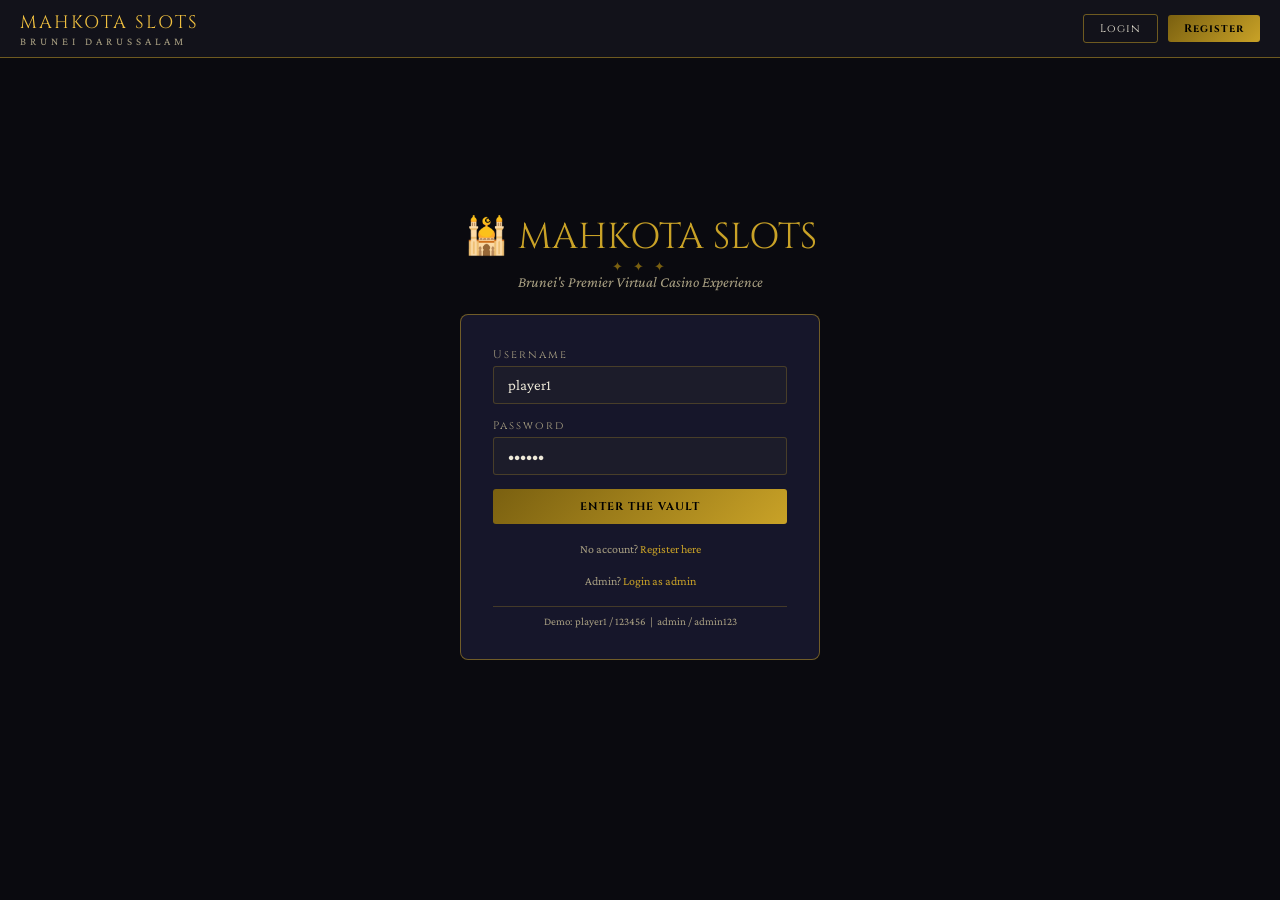
<file: index.html>
<!DOCTYPE html>
<html lang="en">
<head>
<meta charset="UTF-8">
<meta name="viewport" content="width=device-width, initial-scale=1.0">
<title>Mahkota Slots — Brunei Darussalam</title>
<link rel="preconnect" href="https://fonts.googleapis.com">
<link href="https://fonts.googleapis.com/css2?family=Cinzel:wght@400;700;900&family=Crimson+Pro:ital,wght@0,300;0,400;0,600;1,300&display=swap" rel="stylesheet">
<style>
  *{box-sizing:border-box;margin:0;padding:0}
  :root{
    --gold:#C9A227;--gold2:#F0C040;--gold3:#7A6010;
    --dark:#0A0A0F;--dark2:#12121A;--dark3:#1C1C2A;
    --panel:#16162A;--panel2:#1E1E30;
    --text:#EDE8D8;--text2:#A89F82;
    --red:#C0392B;--green:#1E8449;--blue:#1A5276;
    --teal:#0E6655;
    --border:rgba(201,162,39,0.25);
    --border2:rgba(201,162,39,0.5);
  }
  body{background:var(--dark);color:var(--text);font-family:'Crimson Pro',serif;font-size:16px;min-height:100vh;overflow-x:hidden}

  .nav{display:flex;align-items:center;justify-content:space-between;padding:10px 20px;background:var(--dark2);border-bottom:1px solid var(--border2);position:sticky;top:0;z-index:100}
  .nav-logo{font-family:'Cinzel',serif;font-size:18px;color:var(--gold2);letter-spacing:2px}
  .nav-logo span{color:var(--text2);font-size:11px;display:block;letter-spacing:4px;font-family:'Crimson Pro',serif}
  .nav-right{display:flex;align-items:center;gap:10px}
  .nav-balance{background:var(--dark3);border:1px solid var(--border2);padding:5px 14px;border-radius:4px;font-family:'Cinzel',serif;color:var(--gold);font-size:13px}
  .btn{cursor:pointer;border:1px solid var(--border2);background:transparent;color:var(--text);padding:6px 16px;border-radius:3px;font-family:'Cinzel',serif;font-size:11px;letter-spacing:1px;transition:all 0.2s}
  .btn:hover{background:var(--border);color:var(--gold2)}
  .btn-gold{background:linear-gradient(135deg,var(--gold3),var(--gold));color:#000;border:none;font-weight:700}
  .btn-gold:hover{background:linear-gradient(135deg,var(--gold),var(--gold2));color:#000}
  .btn-red{background:var(--red);border-color:var(--red);color:#fff}
  .btn-red:hover{background:#a93226}
  .tab-btn{border:none;background:transparent;color:var(--text2);padding:8px 16px;cursor:pointer;font-family:'Cinzel',serif;font-size:11px;letter-spacing:1px;border-bottom:2px solid transparent;transition:all 0.2s}
  .tab-btn.active{color:var(--gold);border-bottom-color:var(--gold)}

  .screen{display:none;padding:20px;max-width:900px;margin:0 auto}
  .screen.active{display:block}

  .login-wrap{min-height:80vh;display:flex;flex-direction:column;align-items:center;justify-content:center;gap:24px}
  .login-title{font-family:'Cinzel',serif;font-size:36px;color:var(--gold);text-align:center;line-height:1.2}
  .login-subtitle{color:var(--text2);font-style:italic;font-size:15px;text-align:center}
  .login-card{background:var(--panel);border:1px solid var(--border2);border-radius:8px;padding:32px;width:100%;max-width:360px;display:flex;flex-direction:column;gap:14px}
  .form-label{font-size:11px;letter-spacing:2px;color:var(--text2);margin-bottom:4px;display:block;font-family:'Cinzel',serif}
  .form-input{width:100%;background:var(--dark3);border:1px solid var(--border);color:var(--text);padding:10px 14px;border-radius:3px;font-family:'Crimson Pro',serif;font-size:15px;outline:none}
  .form-input:focus{border-color:var(--gold);box-shadow:0 0 0 2px rgba(201,162,39,0.15)}
  .login-hint{font-size:12px;color:var(--text2);text-align:center;margin-top:4px}
  .login-hint span{color:var(--gold);cursor:pointer}

  .slot-wrap{display:flex;flex-direction:column;align-items:center;gap:16px}
  .slot-machine{background:var(--panel);border:2px solid var(--border2);border-radius:12px;padding:24px 28px;width:100%;max-width:600px;position:relative}
  .machine-title{font-family:'Cinzel',serif;text-align:center;color:var(--gold);font-size:22px;letter-spacing:3px;margin-bottom:4px}
  .machine-sub{text-align:center;color:var(--text2);font-size:11px;letter-spacing:3px;margin-bottom:16px;font-family:'Cinzel',serif}
  .reels-container{display:flex;gap:6px;justify-content:center;margin:16px 0;flex-wrap:nowrap}
  .reel{width:80px;height:80px;background:var(--dark2);border:2px solid var(--border);border-radius:8px;display:flex;align-items:center;justify-content:center;font-size:36px;position:relative;overflow:hidden;transition:all 0.1s}
  .reel.spinning{animation:spin-flash 0.12s ease infinite alternate}
  @keyframes spin-flash{from{transform:scaleY(0.95);opacity:0.7}to{transform:scaleY(1.05);opacity:1}}
  .reel.win{border-color:var(--gold2);box-shadow:0 0 12px rgba(201,162,39,0.4)}
  .payline{height:3px;background:rgba(201,162,39,0.3);margin:8px 0;border-radius:2px}
  .payline.active{background:var(--gold);box-shadow:0 0 6px var(--gold)}
  .bet-row{display:flex;align-items:center;gap:10px;justify-content:center;margin:10px 0}
  .bet-display{background:var(--dark3);border:1px solid var(--border);padding:6px 20px;border-radius:3px;font-family:'Cinzel',serif;color:var(--gold);min-width:90px;text-align:center;font-size:14px}
  .spin-btn{font-size:13px;padding:12px 36px;font-weight:700;letter-spacing:2px;border-radius:4px}
  .spin-btn:disabled{opacity:0.5;cursor:not-allowed}
  .result-display{height:44px;display:flex;align-items:center;justify-content:center;font-family:'Cinzel',serif;font-size:15px;letter-spacing:1px;transition:all 0.3s}
  .result-win{color:var(--gold2)}
  .result-loss{color:var(--text2)}
  .result-jackpot{color:var(--gold);font-size:20px;animation:jackpot-pulse 0.5s ease infinite alternate}
  @keyframes jackpot-pulse{from{transform:scale(0.95)}to{transform:scale(1.05)}}

  .paytable{background:var(--panel2);border:1px solid var(--border);border-radius:8px;padding:16px;width:100%;max-width:600px}
  .paytable-title{font-family:'Cinzel',serif;font-size:11px;letter-spacing:3px;color:var(--text2);margin-bottom:10px}
  .pt-row{display:flex;justify-content:space-between;align-items:center;padding:4px 0;border-bottom:1px solid rgba(255,255,255,0.04);font-size:13px}
  .pt-row:last-child{border-bottom:none}
  .pt-symbols{font-size:18px;letter-spacing:2px}
  .pt-mult{color:var(--gold);font-family:'Cinzel',serif;font-size:12px}

  .slot-layout{display:flex;gap:16px;justify-content:center;flex-wrap:wrap}
  .side-panel{background:var(--panel);border:1px solid var(--border);border-radius:8px;padding:16px;width:200px;min-width:160px}
  .side-title{font-family:'Cinzel',serif;font-size:10px;letter-spacing:3px;color:var(--text2);margin-bottom:12px}
  .stat-row{display:flex;justify-content:space-between;padding:4px 0;font-size:13px;border-bottom:1px solid rgba(255,255,255,0.04)}
  .stat-val{color:var(--gold);font-family:'Cinzel',serif;font-size:12px}
  .stat-val.red{color:#e74c3c}
  .stat-val.green{color:#2ecc71}
  .history-list{display:flex;flex-direction:column;gap:3px;max-height:220px;overflow-y:auto}
  .hist-item{font-size:11px;padding:2px 4px;border-radius:2px;font-family:'Crimson Pro',serif;display:flex;justify-content:space-between}
  .hist-item.win{color:#2ecc71}
  .hist-item.loss{color:var(--text2)}
  .hist-item.jackpot{color:var(--gold);font-weight:600}
  .hist-item.partial{color:#5dade2}

  .mode-banner{padding:6px 14px;border-radius:3px;font-family:'Cinzel',serif;font-size:10px;letter-spacing:2px;text-align:center;margin-bottom:8px}
  .mode-normal{background:rgba(30,132,73,0.2);border:1px solid var(--teal);color:#2ecc71}
  .mode-small-wins{background:rgba(26,82,118,0.3);border:1px solid var(--blue);color:#5dade2}
  .mode-ups-downs{background:rgba(120,40,31,0.3);border:1px solid var(--red);color:#e74c3c}
  .mode-jackpot{background:rgba(113,125,16,0.3);border:1px solid var(--gold3);color:var(--gold2)}

  .admin-grid{display:grid;grid-template-columns:repeat(auto-fit,minmax(260px,1fr));gap:16px;margin-bottom:20px}
  .admin-card{background:var(--panel);border:1px solid var(--border);border-radius:8px;padding:20px}
  .admin-card-title{font-family:'Cinzel',serif;font-size:11px;letter-spacing:3px;color:var(--gold2);margin-bottom:14px;padding-bottom:8px;border-bottom:1px solid var(--border)}
  .kpi-grid{display:grid;grid-template-columns:1fr 1fr;gap:10px}
  .kpi{background:var(--dark3);border-radius:6px;padding:10px 12px}
  .kpi-label{font-size:10px;letter-spacing:2px;color:var(--text2);margin-bottom:4px;font-family:'Cinzel',serif}
  .kpi-value{font-family:'Cinzel',serif;font-size:18px;color:var(--gold)}
  .kpi-value.pos{color:#2ecc71}
  .kpi-value.neg{color:#e74c3c}
  .prob-row{display:flex;align-items:center;gap:8px;margin-bottom:8px}
  .prob-slider{flex:1;accent-color:var(--gold)}
  .prob-val{font-family:'Cinzel',serif;font-size:11px;color:var(--gold);min-width:36px;text-align:right}
  .template-grid{display:grid;grid-template-columns:1fr 1fr;gap:8px}
  .tpl-btn{background:var(--dark3);border:1px solid var(--border);border-radius:4px;padding:10px;cursor:pointer;transition:all 0.2s;text-align:left;color:var(--text)}
  .tpl-btn:hover{border-color:var(--gold);background:rgba(201,162,39,0.08)}
  .tpl-btn.active{border-color:var(--gold2);background:rgba(201,162,39,0.15)}
  .tpl-btn-name{font-family:'Cinzel',serif;font-size:10px;letter-spacing:1px;color:var(--gold);margin-bottom:3px}
  .tpl-btn-desc{font-size:11px;color:var(--text2);line-height:1.3}
  .leaderboard-table{width:100%;border-collapse:collapse;font-size:13px}
  .leaderboard-table th{font-family:'Cinzel',serif;font-size:10px;letter-spacing:2px;color:var(--text2);padding:6px 8px;border-bottom:1px solid var(--border);text-align:left;font-weight:400}
  .leaderboard-table td{padding:7px 8px;border-bottom:1px solid rgba(255,255,255,0.04)}
  .rank-1{color:var(--gold2)}
  .rank-2{color:#BDC3C7}
  .rank-3{color:#CD7F32}
  .activity-list{display:flex;flex-direction:column;gap:4px;max-height:220px;overflow-y:auto}
  .act-item{display:flex;justify-content:space-between;align-items:center;padding:5px 8px;border-radius:3px;background:var(--dark3);font-size:12px}
  .act-user{color:var(--text2)}
  .act-result.win{color:#2ecc71}
  .act-result.loss{color:#e74c3c}
  .act-result.jackpot{color:var(--gold2)}
  .act-result.partial{color:#5dade2}
  .house-edge-bar{height:8px;background:var(--dark3);border-radius:4px;overflow:hidden;margin-top:6px}
  .house-edge-fill{height:100%;background:linear-gradient(90deg,var(--gold3),var(--gold2));border-radius:4px;transition:width 0.5s}
  .rtp-note{font-size:11px;color:var(--text2);margin-top:4px;font-style:italic}
  .section-tabs{display:flex;gap:0;border-bottom:1px solid var(--border);margin-bottom:16px}
  .admin-header{display:flex;justify-content:space-between;align-items:center;margin-bottom:16px;flex-wrap:wrap;gap:10px}
  .admin-title{font-family:'Cinzel',serif;font-size:20px;color:var(--gold)}
  .admin-sub{font-size:12px;color:var(--text2);font-style:italic;margin-top:2px}
  .ornament{color:var(--gold3);font-size:13px;letter-spacing:4px;text-align:center}
  .jackpot-remaining{font-size:11px;color:var(--gold2);font-style:italic;margin-top:2px;text-align:center}

  @media(max-width:600px){
    .reel{width:44px;height:44px;font-size:22px}
    .slot-layout{flex-direction:column;align-items:center}
    .side-panel{width:100%;max-width:600px}
    .login-title{font-size:26px}
    .admin-grid{grid-template-columns:1fr}
    .kpi-grid{grid-template-columns:1fr 1fr}
    .section-tabs{overflow-x:auto}
  }
</style>
</head>
<body>

<div class="nav" id="nav">
  <div class="nav-logo">MAHKOTA SLOTS<span>BRUNEI DARUSSALAM</span></div>
  <div class="nav-right" id="nav-right">
    <button class="btn" onclick="showLogin()">Login</button>
    <button class="btn btn-gold" onclick="showRegister()">Register</button>
  </div>
</div>

<!-- LOGIN SCREEN -->
<div class="screen active" id="screen-login">
  <div class="login-wrap">
    <div style="text-align:center">
      <div class="login-title">🕌 MAHKOTA SLOTS</div>
      <div class="ornament">✦ ✦ ✦</div>
      <div class="login-subtitle">Brunei's Premier Virtual Casino Experience</div>
    </div>
    <div class="login-card" id="login-form">
      <div>
        <label class="form-label">Username</label>
        <input class="form-input" id="login-user" placeholder="Enter username" value="player1">
      </div>
      <div>
        <label class="form-label">Password</label>
        <input class="form-input" type="password" id="login-pass" placeholder="Enter password" value="123456">
      </div>
      <button class="btn btn-gold" style="width:100%;padding:10px" onclick="doLogin()">ENTER THE VAULT</button>
      <div class="login-hint">No account? <span onclick="showRegister()">Register here</span></div>
      <div class="login-hint">Admin? <span onclick="doAdminLogin()">Login as admin</span></div>
      <div class="login-hint" style="font-size:11px;border-top:1px solid var(--border);padding-top:8px">
        Demo: player1 / 123456 &nbsp;|&nbsp; admin / admin123
      </div>
    </div>
    <div class="login-card" id="register-form" style="display:none">
      <div>
        <label class="form-label">Choose Username</label>
        <input class="form-input" id="reg-user" placeholder="e.g. SultanLucky88">
      </div>
      <div>
        <label class="form-label">Password</label>
        <input class="form-input" type="password" id="reg-pass" placeholder="Min 6 characters">
      </div>
      <div style="font-size:12px;color:var(--text2);padding:6px;background:var(--dark3);border-radius:3px;font-style:italic">
        New account starts with <span style="color:var(--gold)">BND 1,000.00</span> virtual balance
      </div>
      <button class="btn btn-gold" style="width:100%;padding:10px" onclick="doRegister()">CREATE ACCOUNT</button>
      <div class="login-hint"><span onclick="showLogin()">← Back to login</span></div>
    </div>
  </div>
</div>

<!-- SLOT SCREEN -->
<div class="screen" id="screen-slot">
  <div id="mode-banner-slot" class="mode-banner mode-normal" style="max-width:600px;margin:0 auto 12px">NORMAL MODE</div>
  <div class="slot-layout">
    <div style="display:flex;flex-direction:column;align-items:center;gap:12px">
      <div class="slot-machine">
        <div class="machine-title">⚜ MAHKOTA SLOTS ⚜</div>
        <div class="machine-sub">BRUNEI DARUSSALAM</div>
        <div class="payline"></div>
        <div class="reels-container" id="reels-container">
          <div class="reel" id="reel-0">🕌</div>
          <div class="reel" id="reel-1">🦅</div>
          <div class="reel" id="reel-2">🌺</div>
          <div class="reel" id="reel-3">👑</div>
          <div class="reel" id="reel-4">🛢️</div>
          <div class="reel" id="reel-5">🎋</div>
        </div>
        <div class="payline active"></div>
        <div class="payline"></div>
        <div class="result-display result-loss" id="result-display">— Place your bet and spin —</div>
        <div class="bet-row">
          <button class="btn" onclick="adjustBet(-5)">−</button>
          <span class="bet-display" id="bet-display">BND 10</span>
          <button class="btn" onclick="adjustBet(5)">+</button>
          <button class="btn" onclick="adjustBet(-999)">MIN</button>
          <button class="btn" onclick="adjustBet(999)">MAX</button>
        </div>
        <div style="display:flex;justify-content:center;gap:10px;margin-top:6px">
          <button class="btn btn-gold spin-btn" id="spin-btn" onclick="doSpin()">🎰 SPIN</button>
          <button class="btn spin-btn" id="auto-btn" onclick="doAutoSpin()">AUTO</button>
        </div>
        <div id="jackpot-remaining" class="jackpot-remaining" style="display:none"></div>
      </div>

      <div class="paytable">
        <div class="paytable-title">⚜ PAYTABLE — 3 OR MORE MATCHING REELS PAY</div>
        <div class="pt-row"><span class="pt-symbols" style="font-size:14px">🕌×6</span><span style="color:var(--text2);font-size:11px">Mosque ×6</span><span class="pt-mult">×200 MEGA</span></div>
        <div class="pt-row"><span class="pt-symbols" style="font-size:14px">🕌×5</span><span style="color:var(--text2);font-size:11px">Mosque ×5</span><span class="pt-mult">×50 JACKPOT</span></div>
        <div class="pt-row"><span class="pt-symbols" style="font-size:14px">🦅×6</span><span style="color:var(--text2);font-size:11px">Eagle ×6</span><span class="pt-mult">×80</span></div>
        <div class="pt-row"><span class="pt-symbols" style="font-size:14px">🦅×5</span><span style="color:var(--text2);font-size:11px">Eagle ×5</span><span class="pt-mult">×20</span></div>
        <div class="pt-row"><span class="pt-symbols" style="font-size:14px">Any ×6</span><span style="color:var(--text2);font-size:11px">Other sym ×6</span><span class="pt-mult">×30</span></div>
        <div class="pt-row"><span class="pt-symbols" style="font-size:14px">Any ×5</span><span style="color:var(--text2);font-size:11px">Other sym ×5</span><span class="pt-mult">×10</span></div>
        <div class="pt-row"><span class="pt-symbols" style="font-size:14px">Any ×4</span><span style="color:var(--text2);font-size:11px">Any sym ×4</span><span class="pt-mult">×4</span></div>
        <div class="pt-row"><span class="pt-symbols" style="font-size:14px">Any ×3</span><span style="color:var(--text2);font-size:11px">Any sym ×3</span><span class="pt-mult">×1.5</span></div>
      </div>
    </div>

    <div style="display:flex;flex-direction:column;gap:12px">
      <div class="side-panel">
        <div class="side-title">SESSION STATS</div>
        <div class="stat-row"><span>Spins</span><span class="stat-val" id="st-spins">0</span></div>
        <div class="stat-row"><span>Total Bet</span><span class="stat-val" id="st-bet">BND 0</span></div>
        <div class="stat-row"><span>Total Won</span><span class="stat-val green" id="st-won">BND 0</span></div>
        <div class="stat-row"><span>Net P&L</span><span class="stat-val" id="st-pnl">BND 0</span></div>
        <div class="stat-row"><span>Win Rate</span><span class="stat-val" id="st-rate">—</span></div>
        <div class="stat-row"><span>RTP</span><span class="stat-val" id="st-rtp">—</span></div>
      </div>
      <div class="side-panel">
        <div class="side-title">LAST 20 SPINS</div>
        <div class="history-list" id="history-list"></div>
      </div>
    </div>
  </div>
</div>

<!-- ADMIN SCREEN -->
<div class="screen" id="screen-admin">
  <div class="admin-header">
    <div>
      <div class="admin-title">⚙ Admin Dashboard</div>
      <div class="admin-sub">Mahkota Slots — House Control Panel</div>
    </div>
    <div style="display:flex;gap:8px">
      <button class="btn" onclick="resetAllStats()">Reset Stats</button>
      <button class="btn btn-red" onclick="logout()">Logout</button>
    </div>
  </div>

  <div class="section-tabs">
    <button class="tab-btn active" onclick="adminTab('overview')" id="tab-overview">Overview</button>
    <button class="tab-btn" onclick="adminTab('probability')" id="tab-probability">Probability</button>
    <button class="tab-btn" onclick="adminTab('players')" id="tab-players">Players</button>
    <button class="tab-btn" onclick="adminTab('theory')" id="tab-theory">Math Theory</button>
  </div>

  <div id="admin-overview">
    <div class="kpi-grid" style="margin-bottom:16px">
      <div class="kpi"><div class="kpi-label">TOTAL SPINS</div><div class="kpi-value" id="k-spins">0</div></div>
      <div class="kpi"><div class="kpi-label">HOUSE PROFIT</div><div class="kpi-value pos" id="k-profit">BND 0</div></div>
      <div class="kpi"><div class="kpi-label">TOTAL BETS</div><div class="kpi-value" id="k-bets">BND 0</div></div>
      <div class="kpi"><div class="kpi-label">ACTUAL RTP</div><div class="kpi-value" id="k-rtp">—</div></div>
    </div>
    <div class="admin-grid">
      <div class="admin-card">
        <div class="admin-card-title">HOUSE EDGE VISUALIZER</div>
        <div style="font-size:13px;color:var(--text2);margin-bottom:8px">Expected RTP vs Actual RTP</div>
        <div style="display:flex;justify-content:space-between;font-size:12px;margin-bottom:4px">
          <span>Expected RTP</span><span style="color:var(--gold);font-family:'Cinzel',serif" id="expected-rtp-disp">94%</span>
        </div>
        <div class="house-edge-bar"><div class="house-edge-fill" id="exp-rtp-bar" style="width:94%"></div></div>
        <div style="display:flex;justify-content:space-between;font-size:12px;margin-bottom:4px;margin-top:10px">
          <span>Actual RTP</span><span style="color:#2ecc71;font-family:'Cinzel',serif" id="actual-rtp-disp">—</span>
        </div>
        <div class="house-edge-bar"><div class="house-edge-fill" id="act-rtp-bar" style="width:0%;background:linear-gradient(90deg,#1a5276,#2980b9)"></div></div>
        <div class="rtp-note">House edge = 100% − RTP. Lower RTP = more profit for the house.</div>
        <div style="margin-top:10px;padding:8px;background:var(--dark3);border-radius:4px">
          <div style="font-size:10px;letter-spacing:2px;color:var(--text2);font-family:'Cinzel',serif;margin-bottom:6px">OUTCOME BREAKDOWN</div>
          <div id="outcome-breakdown" style="font-size:12px;color:var(--text2)">No data yet</div>
        </div>
      </div>
      <div class="admin-card">
        <div class="admin-card-title">ACTIVE MODE</div>
        <div id="active-mode-disp" style="margin-bottom:12px"></div>
        <div class="admin-card-title" style="margin-top:12px">QUICK TEMPLATES</div>
        <div class="template-grid">
          <div class="tpl-btn active" id="tpl-normal" onclick="setTemplate('normal')">
            <div class="tpl-btn-name">NORMAL</div>
            <div class="tpl-btn-desc">Balanced casino mode. ~94% RTP</div>
          </div>
          <div class="tpl-btn" id="tpl-small" onclick="setTemplate('small_wins')">
            <div class="tpl-btn-name">SMALL WINS</div>
            <div class="tpl-btn-desc">Players win often but small. Builds engagement.</div>
          </div>
          <div class="tpl-btn" id="tpl-ups" onclick="setTemplate('ups_downs')">
            <div class="tpl-btn-name">UPS & DOWNS</div>
            <div class="tpl-btn-desc">High highs, low lows. Emotional rollercoaster.</div>
          </div>
          <div class="tpl-btn" id="tpl-jackpot" onclick="setTemplate('jackpot')">
            <div class="tpl-btn-name">JACKPOT TIME</div>
            <div class="tpl-btn-desc">2 jackpots + 80 losses in next 100 spins.</div>
          </div>
        </div>
        <div id="jackpot-queue-disp" style="font-size:12px;color:var(--gold2);margin-top:8px;font-style:italic;display:none"></div>
      </div>
    </div>
    <div class="admin-card">
      <div class="admin-card-title">RECENT GLOBAL ACTIVITY</div>
      <div class="activity-list" id="activity-list"></div>
    </div>
  </div>

  <div id="admin-probability" style="display:none">
    <div class="admin-card" style="max-width:560px">
      <div class="admin-card-title">OUTCOME PROBABILITY CONTROLS</div>
      <div style="font-size:12px;color:var(--text2);margin-bottom:14px;font-style:italic">
        Adjust probability weights for each outcome. Higher weight = more frequent. Values are relative weights (not percentages).
      </div>
      <div id="prob-controls"></div>
      <div style="margin-top:12px;padding:10px;background:var(--dark3);border-radius:4px">
        <div style="font-size:10px;letter-spacing:2px;color:var(--text2);font-family:'Cinzel',serif;margin-bottom:6px">CALCULATED EXPECTED RTP</div>
        <div id="calc-rtp-disp" style="font-family:'Cinzel',serif;font-size:20px;color:var(--gold)">—</div>
        <div style="font-size:11px;color:var(--text2);margin-top:4px">House edge: <span id="calc-edge-disp" style="color:#e74c3c">—</span></div>
      </div>
      <button class="btn btn-gold" style="width:100%;margin-top:12px;padding:10px" onclick="applyProbabilities()">APPLY CHANGES</button>
    </div>
  </div>

  <div id="admin-players" style="display:none">
    <div class="admin-grid">
      <div class="admin-card">
        <div class="admin-card-title">LEADERBOARD</div>
        <table class="leaderboard-table">
          <thead><tr><th>#</th><th>Player</th><th>Balance</th><th>Spins</th><th>Net P&L</th></tr></thead>
          <tbody id="leaderboard-body"></tbody>
        </table>
      </div>
      <div class="admin-card">
        <div class="admin-card-title">PLAYER DETAILS</div>
        <div id="player-details" style="font-size:13px;color:var(--text2)">Select a player from the leaderboard.</div>
      </div>
    </div>
  </div>

  <div id="admin-theory" style="display:none">
    <div class="admin-card">
      <div class="admin-card-title">THE MATHEMATICS OF SLOTS</div>
      <div style="font-size:14px;line-height:1.8;color:var(--text2);display:flex;flex-direction:column;gap:14px">
        <p><span style="color:var(--gold);font-family:'Cinzel',serif">Expected Value (EV)</span><br>
        The fundamental formula: EV = Σ(P(outcome) × payout). For the house to profit, EV must be negative for the player. Every spin, the casino extracts the house edge.</p>
        <p><span style="color:var(--gold);font-family:'Cinzel',serif">Return to Player (RTP)</span><br>
        RTP is the long-run percentage of all bets returned to players. A 94% RTP means for every BND 100 wagered, players receive BND 94 back on average — the house keeps BND 6 (6% house edge).</p>
        <p><span style="color:var(--gold);font-family:'Cinzel',serif">Law of Large Numbers</span><br>
        Individual spins are volatile — a player can win big in a single session. But over thousands of spins, actual RTP converges to the theoretical RTP. The house edge is mathematically guaranteed over time.</p>
        <p><span style="color:var(--gold);font-family:'Cinzel',serif">Variance & Volatility</span><br>
        High-variance slots (Ups & Downs mode) have bigger swings but the same house edge. Low-variance slots (Small Wins mode) give frequent small wins. Both yield the same long-run profit — variance only affects the shape of the loss curve.</p>
        <p><span style="color:var(--gold);font-family:'Cinzel',serif">The Gambler's Fallacy</span><br>
        Each spin is statistically independent. A losing streak does not increase the probability of the next win. Jackpot Time mode demonstrates this: even with 2 forced jackpots in 100 spins, the remaining losses ensure the house maintains its edge.</p>
        <p><span style="color:var(--gold);font-family:'Cinzel',serif">Configuration Power</span><br>
        The admin panel demonstrates what casino operators control: symbol probabilities, payout multipliers, and forced outcome sequences. Players see spinning reels; operators see a mathematical engine designed to profit in the long run.</p>
        <div style="padding:12px;background:var(--dark3);border-radius:4px;border-left:3px solid var(--gold3)">
          <span style="font-family:'Cinzel',serif;color:var(--gold);font-size:11px;letter-spacing:1px">PAPER REFERENCE</span><br>
          <span style="font-size:12px;font-style:italic">Harrigan, K. A., & Dixon, M. (2009). The mathematics of slots: Configurations, combinations, probabilities. UNLV Gaming Research & Review Journal, 13(2), 33–54.</span>
        </div>
      </div>
    </div>
  </div>
</div>

<script>
const SYMBOLS=['🕌','🦅','👑','🌺','🏝️','🛢️','🎋'];
const NUM_REELS=6;
const PAYOUT_TABLE={
  0:{3:8,4:20,5:50,6:200},
  1:{3:5,4:12,5:20,6:80},
  2:{3:4,4:10,5:15,6:60},
  3:{3:3,4:7,5:10,6:40},
  4:{3:2,4:5,5:8,6:30},
  5:{3:2,4:4,5:6,6:20},
  6:{3:1.5,4:3,5:5,6:15}
};
function getBestPayout(result){
  const counts=Array(SYMBOLS.length).fill(0);
  result.forEach(i=>counts[i]++);
  let bestMult=0,bestSym=-1,bestCount=0;
  for(let s=0;s<SYMBOLS.length;s++){
    const c=counts[s];
    if(c>=3&&PAYOUT_TABLE[s]&&PAYOUT_TABLE[s][c]){
      const m=PAYOUT_TABLE[s][c];
      if(m>bestMult){bestMult=m;bestSym=s;bestCount=c;}
    }
  }
  return{mult:bestMult,sym:bestSym,count:bestCount};
}

let players={
  player1:{password:'123456',balance:1000,spins:0,totalBet:0,totalWon:0,history:[],wins:0},
  admin:{password:'admin123',balance:0,spins:0,totalBet:0,totalWon:0,history:[],wins:0}
};
let globalStats={spins:0,totalBet:0,totalWon:0,outcomes:{jackpot:0,win:0,partial:0,loss:0},activity:[]};
let currentUser=null,isAdmin=false,currentBet=10,spinning=false,autoSpinTimer=null,isAutoSpinning=false;
let weights=[1,3,4,8,10,12,15];
let currentMode='normal';
let jackpotQueue=[],jackpotQueuePos=0;

function weightedRand(wts){
  const total=wts.reduce((a,b)=>a+b,0);
  let r=Math.random()*total;
  for(let i=0;i<wts.length;i++){r-=wts[i];if(r<=0)return i;}
  return wts.length-1;
}

function spinReels(){
  if(jackpotQueue.length>0&&jackpotQueuePos<jackpotQueue.length){
    const forced=jackpotQueue[jackpotQueuePos++];
    if(jackpotQueuePos>=jackpotQueue.length){jackpotQueue=[];jackpotQueuePos=0;setTemplate('normal',true);}
    return forced;
  }
  return Array.from({length:NUM_REELS},()=>weightedRand(weights));
}

function calcExpectedRTP(){
  const total=weights.reduce((a,b)=>a+b,0);
  const w=weights.map(v=>v/total);
  let ev=0;
  // For each symbol, compute probability of getting exactly k matches out of 6 reels
  for(let s=0;s<SYMBOLS.length;s++){
    const p=w[s];const q=1-p;
    for(let k=3;k<=6;k++){
      if(!PAYOUT_TABLE[s]||!PAYOUT_TABLE[s][k])continue;
      // P(exactly k of sym s in 6 reels) = C(6,k)*p^k*q^(6-k)
      const comb=[1,6,15,20,15,6,1][k];
      const prob=comb*Math.pow(p,k)*Math.pow(q,6-k);
      ev+=prob*PAYOUT_TABLE[s][k];
    }
  }
  return Math.min(ev,0.98);
}

function showLogin(){document.getElementById('login-form').style.display='flex';document.getElementById('login-form').style.flexDirection='column';document.getElementById('register-form').style.display='none';}
function showRegister(){document.getElementById('register-form').style.display='flex';document.getElementById('register-form').style.flexDirection='column';document.getElementById('login-form').style.display='none';}

function doLogin(){
  const u=document.getElementById('login-user').value.trim();
  const p=document.getElementById('login-pass').value;
  if(!players[u]){alert('User not found.');return;}
  if(players[u].password!==p){alert('Wrong password.');return;}
  if(u==='admin'){doAdminLogin();return;}
  loginAs(u,false);
}

function doAdminLogin(){
  const passEl=document.getElementById('login-pass');
  const p=passEl?passEl.value:'';
  if(p&&p!=='admin123'){alert('Wrong admin password.');return;}
  isAdmin=true;currentUser='admin';
  document.getElementById('nav-right').innerHTML=`<span style="font-size:12px;color:var(--text2);font-style:italic">Admin</span><button class="btn btn-red" onclick="logout()">Logout</button>`;
  showScreen('admin');
  renderAdminOverview();renderProbControls();renderLeaderboard();renderActivity();
  setTemplate('normal',true);
}

function doRegister(){
  const u=document.getElementById('reg-user').value.trim();
  const p=document.getElementById('reg-pass').value;
  if(!u||u.length<3){alert('Username must be at least 3 characters.');return;}
  if(players[u]){alert('Username already taken.');return;}
  if(p.length<6){alert('Password must be at least 6 characters.');return;}
  players[u]={password:p,balance:1000,spins:0,totalBet:0,totalWon:0,history:[],wins:0};
  alert('Account created! Welcome, '+u+'!');
  document.getElementById('login-user').value=u;
  document.getElementById('login-pass').value=p;
  showLogin();
}

function loginAs(u){
  currentUser=u;isAdmin=false;
  const bal=players[u].balance.toFixed(2);
  document.getElementById('nav-right').innerHTML=`
    <span class="nav-balance">BND ${parseFloat(bal).toLocaleString('en',{minimumFractionDigits:2})}</span>
    <button class="btn" onclick="showScreen('slot')">Play</button>
    <button class="btn btn-red" onclick="logout()">Logout</button>`;
  showScreen('slot');
  updateSlotUI();
}

function logout(){
  currentUser=null;isAdmin=false;spinning=false;isAutoSpinning=false;
  if(autoSpinTimer){clearTimeout(autoSpinTimer);autoSpinTimer=null;}
  document.getElementById('nav-right').innerHTML=`<button class="btn" onclick="showLogin()">Login</button><button class="btn btn-gold" onclick="showRegister()">Register</button>`;
  showScreen('login');
}

function showScreen(s){
  document.querySelectorAll('.screen').forEach(e=>e.classList.remove('active'));
  document.getElementById('screen-'+s).classList.add('active');
}

function adjustBet(d){
  if(d==-999)currentBet=5;
  else if(d==999)currentBet=Math.min(100,Math.floor(players[currentUser].balance));
  else currentBet=Math.max(5,Math.min(100,currentBet+d));
  document.getElementById('bet-display').textContent='BND '+currentBet;
}

function doSpin(){
  if(spinning||!currentUser||isAdmin)return;
  const p=players[currentUser];
  if(p.balance<currentBet){setResult('Insufficient balance!','loss');return;}
  spinning=true;
  document.getElementById('spin-btn').disabled=true;
  p.balance-=currentBet;p.totalBet+=currentBet;p.spins++;
  globalStats.spins++;globalStats.totalBet+=currentBet;
  updateNavBalance();
  const reelEls=Array.from({length:NUM_REELS},(_,i)=>document.getElementById('reel-'+i));
  reelEls.forEach(r=>r.classList.add('spinning'));
  setResult('Spinning...','');
  const result=spinReels();
  const interval=setInterval(()=>{
    reelEls.forEach(r=>r.textContent=SYMBOLS[Math.floor(Math.random()*SYMBOLS.length)]);
  },80);
  setTimeout(()=>{
    clearInterval(interval);
    reelEls.forEach(r=>r.classList.remove('spinning'));
    result.forEach((v,i)=>reelEls[i].textContent=SYMBOLS[v]);
    const{mult,sym,count}=getBestPayout(result);
    let payout=0,type='loss',msg='';
    const symStr=result.map(v=>SYMBOLS[v]).join('');
    if(mult>0){
      payout=currentBet*mult;
      if(sym===0&&count>=5)type='jackpot';
      else if(mult>=10)type='jackpot';
      else type='win';
      const label=count===6?'MEGA WIN!':count===5?'BIG WIN!':'WIN!';
      msg=(type==='jackpot'?'🎉 JACKPOT! ':label+' ')+SYMBOLS[sym]+'×'+count+' ×'+mult+' → +BND '+payout.toFixed(2);
      reelEls.forEach((r,i)=>{if(result[i]===sym)r.classList.add('win');});
      globalStats.outcomes[type]=(globalStats.outcomes[type]||0)+1;
      p.wins++;
    } else {
      msg='No match. −BND '+currentBet.toFixed(2);
      globalStats.outcomes.loss=(globalStats.outcomes.loss||0)+1;
    }
    p.balance+=payout;p.totalWon+=payout;globalStats.totalWon+=payout;
    updateNavBalance();
    if(type!=='jackpot')reelEls.forEach(r=>r.classList.remove('win'));
    setResult(msg,type);
    addHistory(symStr,payout-currentBet,type);
    updateSessionStats();
    addActivity(currentUser,symStr,payout-currentBet,type);
    updateJackpotRemaining();
    spinning=false;
    document.getElementById('spin-btn').disabled=false;
    setTimeout(()=>reelEls.forEach(r=>r.classList.remove('win')),800);
  },800+Math.random()*400);
}

function setResult(msg,type){
  const el=document.getElementById('result-display');
  el.textContent=msg;el.className='result-display';
  if(type==='win'||type==='partial')el.classList.add('result-win');
  else if(type==='jackpot')el.classList.add('result-jackpot');
  else el.classList.add('result-loss');
}

function addHistory(sym,net,type){
  const p=players[currentUser];
  p.history.unshift({sym,net,type});
  if(p.history.length>50)p.history.pop();
  document.getElementById('history-list').innerHTML=p.history.slice(0,20).map(h=>`
    <div class="hist-item ${h.type}"><span>${h.sym}</span><span>${h.net>=0?'+':''}BND ${h.net.toFixed(2)}</span></div>`).join('');
}

function updateSessionStats(){
  const p=players[currentUser];
  const net=p.totalWon-p.totalBet;
  document.getElementById('st-spins').textContent=p.spins;
  document.getElementById('st-bet').textContent='BND '+p.totalBet.toFixed(0);
  document.getElementById('st-won').textContent='BND '+p.totalWon.toFixed(0);
  const pnlEl=document.getElementById('st-pnl');
  pnlEl.textContent=(net>=0?'+':'')+' BND '+net.toFixed(2);
  pnlEl.className='stat-val '+(net>=0?'green':'red');
  document.getElementById('st-rate').textContent=p.spins>0?((p.wins/p.spins)*100).toFixed(0)+'%':'—';
  document.getElementById('st-rtp').textContent=p.totalBet>0?((p.totalWon/p.totalBet)*100).toFixed(1)+'%':'—';
}

function updateNavBalance(){
  const b=players[currentUser].balance;
  const el=document.querySelector('.nav-balance');
  if(el)el.textContent='BND '+b.toLocaleString('en',{minimumFractionDigits:2,maximumFractionDigits:2});
}

function doAutoSpin(){
  if(isAutoSpinning){
    isAutoSpinning=false;
    document.getElementById('auto-btn').textContent='AUTO';
    return;
  }
  isAutoSpinning=true;
  document.getElementById('auto-btn').textContent='STOP';
  const run=()=>{
    if(!isAutoSpinning||!currentUser){isAutoSpinning=false;document.getElementById('auto-btn').textContent='AUTO';return;}
    if(players[currentUser].balance<currentBet){isAutoSpinning=false;document.getElementById('auto-btn').textContent='AUTO';return;}
    doSpin();
    autoSpinTimer=setTimeout(run,1600);
  };
  run();
}

function updateJackpotRemaining(){
  const el=document.getElementById('jackpot-remaining');
  const qd=document.getElementById('jackpot-queue-disp');
  if(jackpotQueue.length>0&&jackpotQueuePos<jackpotQueue.length){
    const rem=jackpotQueue.length-jackpotQueuePos;
    if(el){el.style.display='block';el.textContent='Jackpot Time: '+rem+' spins remaining';}
    if(qd){qd.style.display='block';qd.textContent='Active queue: '+rem+' spins remaining';}
  } else {
    if(el)el.style.display='none';
    if(qd)qd.style.display='none';
  }
}

function setTemplate(tpl,silent){
  currentMode=tpl;
  const mb=document.getElementById('mode-banner-slot');
  document.querySelectorAll('.tpl-btn').forEach(b=>b.classList.remove('active'));
  const map={normal:'tpl-normal',small_wins:'tpl-small',ups_downs:'tpl-ups',jackpot:'tpl-jackpot'};
  if(map[tpl]){const el=document.getElementById(map[tpl]);if(el)el.classList.add('active');}
  if(tpl==='normal'){
    weights=[1,3,4,8,10,12,15];jackpotQueue=[];jackpotQueuePos=0;
    if(mb){mb.className='mode-banner mode-normal';mb.textContent='NORMAL MODE';}
    showActiveModeDisp('Normal Mode — Balanced casino setup (~94% RTP)');
  } else if(tpl==='small_wins'){
    weights=[0.2,1,2,15,18,20,25];jackpotQueue=[];jackpotQueuePos=0;
    if(mb){mb.className='mode-banner mode-small-wins';mb.textContent='SMALL WINS MODE';}
    showActiveModeDisp('Small Wins Mode — Frequent small payouts, high engagement');
  } else if(tpl==='ups_downs'){
    weights=[2,5,6,5,8,10,8];jackpotQueue=[];jackpotQueuePos=0;
    if(mb){mb.className='mode-banner mode-ups-downs';mb.textContent='UPS & DOWNS MODE';}
    showActiveModeDisp('Ups & Downs Mode — High variance, volatile outcomes');
  } else if(tpl==='jackpot'){
    const jackpotSpin=[0,0,0,0,0,0];
    const lossSpin=()=>{let r;do{r=Array.from({length:6},()=>3+Math.floor(Math.random()*4));}while(getBestPayout(r).mult>0);return r;};
    const smallWin=()=>{const s=2+Math.floor(Math.random()*3);const r=Array.from({length:6},()=>Math.floor(Math.random()*7));r[0]=s;r[1]=s;r[2]=s;return r;};
    let q=[];
    for(let i=0;i<100;i++){
      if(i===15)q.push([...jackpotSpin]);
      else if(i===60)q.push([...jackpotSpin]);
      else if([5,20,35,50,70,80].includes(i))q.push(smallWin());
      else q.push(lossSpin());
    }
    jackpotQueue=q;jackpotQueuePos=0;
    if(mb){mb.className='mode-banner mode-jackpot';mb.textContent='⚜ JACKPOT TIME ⚜';}
    showActiveModeDisp('Jackpot Time — 100-spin controlled sequence with 2 jackpots');
  }
  updateProbControlDisplay();updateCalcRTP();
  if(!silent){updateExpectedRTPDisp();updateJackpotRemaining();}
}

function showActiveModeDisp(text){
  const el=document.getElementById('active-mode-disp');
  if(el)el.innerHTML=`<div style="padding:10px;background:var(--dark3);border-radius:4px;font-size:13px;color:var(--text)">${text}</div>`;
}

function adminTab(t){
  ['overview','probability','players','theory'].forEach(tab=>{
    document.getElementById('admin-'+tab).style.display=tab===t?'block':'none';
    document.getElementById('tab-'+tab).classList.toggle('active',tab===t);
  });
  if(t==='overview'){renderAdminOverview();renderActivity();}
  if(t==='players'){renderLeaderboard();}
}

function renderAdminOverview(){
  const profit=globalStats.totalBet-globalStats.totalWon;
  document.getElementById('k-spins').textContent=globalStats.spins.toLocaleString();
  document.getElementById('k-profit').textContent=(profit>=0?'+':'')+' BND '+profit.toFixed(2);
  document.getElementById('k-profit').className='kpi-value '+(profit>=0?'pos':'neg');
  document.getElementById('k-bets').textContent='BND '+globalStats.totalBet.toFixed(0);
  const rtp=globalStats.totalBet>0?((globalStats.totalWon/globalStats.totalBet)*100).toFixed(1)+'%':'—';
  document.getElementById('k-rtp').textContent=rtp;
  const expRtp=calcExpectedRTP();
  document.getElementById('expected-rtp-disp').textContent=(expRtp*100).toFixed(1)+'%';
  document.getElementById('exp-rtp-bar').style.width=(expRtp*100)+'%';
  if(globalStats.totalBet>0){
    const actRtp=(globalStats.totalWon/globalStats.totalBet)*100;
    document.getElementById('actual-rtp-disp').textContent=actRtp.toFixed(1)+'%';
    document.getElementById('act-rtp-bar').style.width=Math.min(actRtp,100)+'%';
  }
  const ob=globalStats.outcomes;
  const total=Object.values(ob).reduce((a,b)=>a+b,0)||1;
  document.getElementById('outcome-breakdown').innerHTML=
    Object.entries(ob).map(([k,v])=>`<div style="display:flex;justify-content:space-between;padding:2px 0"><span>${k}</span><span style="color:var(--gold);font-family:'Cinzel',serif">${v} (${((v/total)*100).toFixed(1)}%)</span></div>`).join('')||'No spins yet.';
  updateExpectedRTPDisp();
  showActiveModeDisp(currentMode==='normal'?'Normal Mode — Balanced casino setup (~94% RTP)':currentMode==='small_wins'?'Small Wins Mode — Frequent small payouts':currentMode==='ups_downs'?'Ups & Downs Mode — High variance':'Jackpot Time — Controlled 100-spin sequence');
}

function updateExpectedRTPDisp(){
  const rtp=calcExpectedRTP();
  const el=document.getElementById('expected-rtp-disp');if(el)el.textContent=(rtp*100).toFixed(1)+'%';
  const bar=document.getElementById('exp-rtp-bar');if(bar)bar.style.width=(rtp*100)+'%';
}

function renderProbControls(){
  const labels=['🕌 Mosque','🦅 Eagle','👑 Crown','🌺 Simpor','🏝️ Bay','🛢️ Oil','🎋 Bamboo'];
  document.getElementById('prob-controls').innerHTML=labels.map((l,i)=>`
    <div class="prob-row">
      <span style="font-size:13px;min-width:100px">${l}</span>
      <input type="range" class="prob-slider" min="0.1" max="30" step="0.1" value="${weights[i]}" id="pw-${i}" oninput="probChanged(${i},this.value)">
      <span class="prob-val" id="pv-${i}">${weights[i]}</span>
    </div>`).join('');
  updateCalcRTP();
}

function probChanged(i,v){
  weights[i]=parseFloat(v);
  document.getElementById('pv-'+i).textContent=parseFloat(v).toFixed(1);
  updateCalcRTP();
}

function updateProbControlDisplay(){
  for(let i=0;i<weights.length;i++){
    const sl=document.getElementById('pw-'+i);const pv=document.getElementById('pv-'+i);
    if(sl)sl.value=weights[i];if(pv)pv.textContent=weights[i].toFixed(1);
  }
  updateCalcRTP();
}

function updateCalcRTP(){
  const rtp=calcExpectedRTP();
  const el=document.getElementById('calc-rtp-disp');const ed=document.getElementById('calc-edge-disp');
  if(el)el.textContent=(rtp*100).toFixed(2)+'%';if(ed)ed.textContent=((1-rtp)*100).toFixed(2)+'%';
}

function applyProbabilities(){
  currentMode='custom';
  const mb=document.getElementById('mode-banner-slot');
  if(mb){mb.className='mode-banner mode-normal';mb.textContent='CUSTOM PROBABILITY MODE';}
  updateExpectedRTPDisp();
  alert('Probability settings applied to the game engine!');
}

function renderLeaderboard(){
  const rows=Object.entries(players).filter(([u])=>u!=='admin').sort((a,b)=>b[1].balance-a[1].balance);
  document.getElementById('leaderboard-body').innerHTML=rows.map(([u,p],i)=>`
    <tr onclick="showPlayerDetail('${u}')" style="cursor:pointer">
      <td class="${i===0?'rank-1':i===1?'rank-2':i===2?'rank-3':''}">${i+1}</td>
      <td>${u}</td>
      <td style="color:var(--gold);font-family:'Cinzel',serif;font-size:12px">BND ${p.balance.toFixed(2)}</td>
      <td>${p.spins}</td>
      <td style="color:${p.totalWon-p.totalBet>=0?'#2ecc71':'#e74c3c'}">${(p.totalWon-p.totalBet>=0?'+':'')}BND ${(p.totalWon-p.totalBet).toFixed(2)}</td>
    </tr>`).join('');
}

function showPlayerDetail(u){
  const p=players[u];const net=p.totalWon-p.totalBet;
  document.getElementById('player-details').innerHTML=`
    <div style="font-family:'Cinzel',serif;font-size:14px;color:var(--gold);margin-bottom:10px">${u}</div>
    <div class="stat-row"><span>Balance</span><span style="color:var(--gold);font-family:'Cinzel',serif">BND ${p.balance.toFixed(2)}</span></div>
    <div class="stat-row"><span>Total Spins</span><span style="color:var(--text)">${p.spins}</span></div>
    <div class="stat-row"><span>Total Wagered</span><span style="color:var(--text)">BND ${p.totalBet.toFixed(2)}</span></div>
    <div class="stat-row"><span>Total Won</span><span style="color:#2ecc71">BND ${p.totalWon.toFixed(2)}</span></div>
    <div class="stat-row"><span>Net P&L</span><span style="color:${net>=0?'#2ecc71':'#e74c3c'}">${net>=0?'+':''}BND ${net.toFixed(2)}</span></div>
    <div class="stat-row"><span>Win Rate</span><span style="color:var(--text)">${p.spins>0?((p.wins/p.spins)*100).toFixed(1):'0'}%</span></div>
    <div class="stat-row"><span>Player RTP</span><span style="color:var(--text)">${p.totalBet>0?((p.totalWon/p.totalBet)*100).toFixed(1):'—'}%</span></div>
    <div style="margin-top:12px;font-size:10px;letter-spacing:2px;color:var(--text2);font-family:'Cinzel',serif;margin-bottom:6px">LAST 10 SPINS</div>
    ${p.history.slice(0,10).map(h=>`<div style="display:flex;justify-content:space-between;padding:3px 0;font-size:12px;border-bottom:1px solid rgba(255,255,255,0.04)"><span>${h.sym}</span><span style="color:${h.net>=0?'#2ecc71':'#e74c3c'}">${h.net>=0?'+':''}BND ${h.net.toFixed(2)}</span></div>`).join('')}
  `;
}

function addActivity(user,sym,net,type){
  globalStats.activity.unshift({user,sym,net,type,ts:new Date().toLocaleTimeString()});
  if(globalStats.activity.length>100)globalStats.activity.pop();
  renderActivity();
}

function renderActivity(){
  const el=document.getElementById('activity-list');
  if(!el)return;
  el.innerHTML=globalStats.activity.slice(0,30).map(a=>`
    <div class="act-item">
      <span class="act-user">${a.user}</span>
      <span style="font-size:13px">${a.sym}</span>
      <span class="act-result ${a.type}">${a.net>=0?'+':''}BND ${a.net.toFixed(2)}</span>
      <span style="color:var(--text2);font-size:11px">${a.ts}</span>
    </div>`).join('')||'<div style="color:var(--text2);font-size:12px;padding:8px">No activity yet.</div>';
}

function resetAllStats(){
  if(!confirm('Reset all global statistics? Player balances will also reset.'))return;
  globalStats={spins:0,totalBet:0,totalWon:0,outcomes:{jackpot:0,win:0,partial:0,loss:0},activity:[]};
  Object.keys(players).forEach(u=>{players[u].spins=0;players[u].totalBet=0;players[u].totalWon=0;players[u].history=[];players[u].wins=0;if(u!=='admin')players[u].balance=1000;});
  renderAdminOverview();renderLeaderboard();renderActivity();
}

function updateSlotUI(){
  document.getElementById('bet-display').textContent='BND '+currentBet;
  updateSessionStats();
}

// INIT
setTemplate('normal',true);
</script>
</body>
</html>
</file>
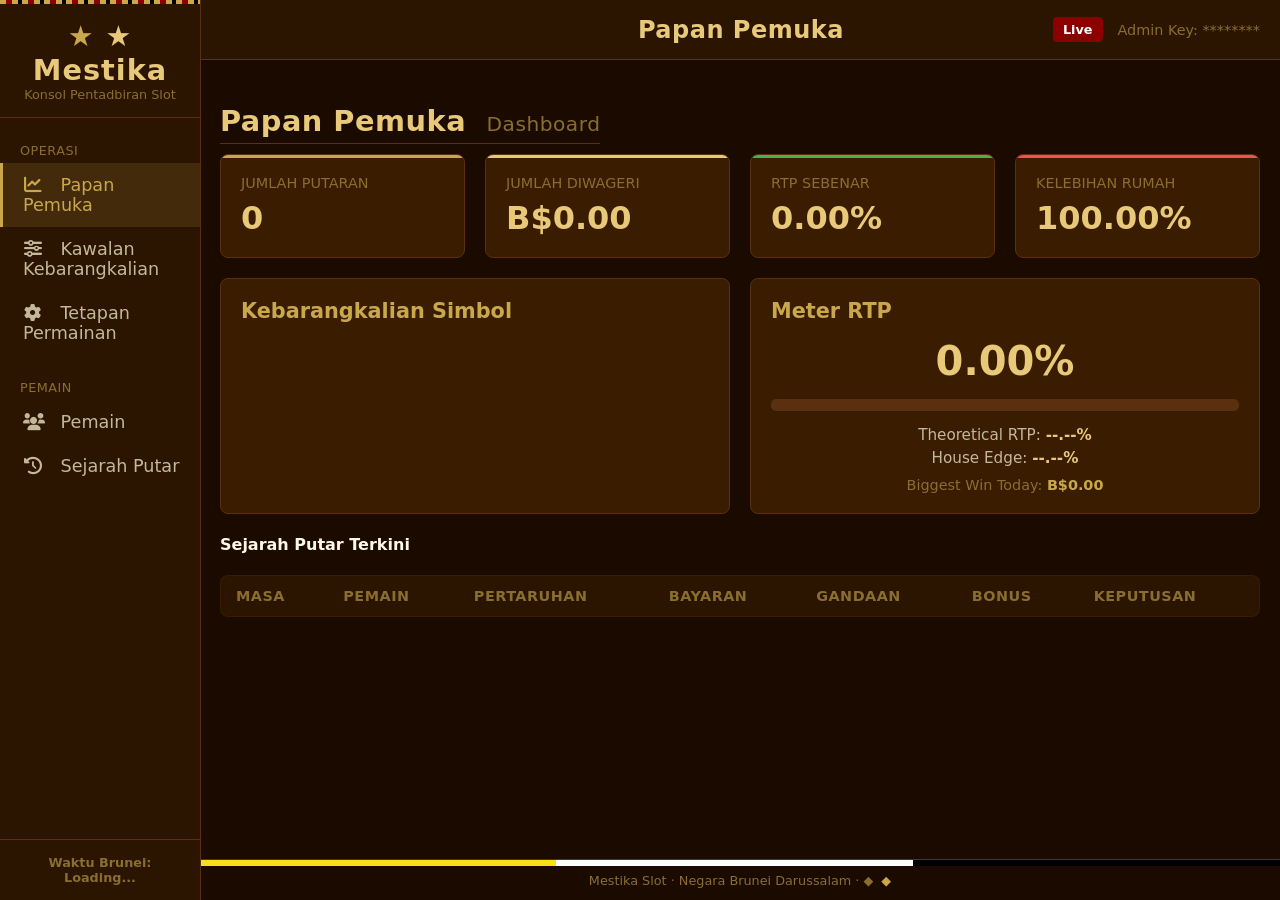
<file: admin.html>
<!DOCTYPE html>
<html lang="en">
<head>
    <meta charset="UTF-8">
    <meta name="viewport" content="width=device-width, initial-scale=1.0">
    <title>Mestika - Admin Panel</title>
    <link rel="stylesheet" href="admin_style.css"> <!-- CSS for admin panel theme -->
    <!-- Font Awesome for icons (if needed for Admin) -->
    <link rel="stylesheet" href="https://cdnjs.cloudflare.com/ajax/libs/font-awesome/6.0.0/css/all.min.css">
</head>
<body>
    <div id="app-container">
        <!-- Sidebar -->
        <aside id="sidebar">
            <div class="songket-bar"></div>
            <div class="sidebar-header">
                <div class="logo">★ Mestika</div>
                <div class="subtitle">Konsol Pentadbiran Slot</div>
            </div>
            <nav>
                <ul class="sidebar-nav-list">
                    <!-- Operations Section -->
                    <li class="nav-section-header">Operasi</li>
                    <li><a href="#dashboard" class="nav-item active"><i class="fas fa-chart-line"></i> Papan Pemuka</a></li>
                    <li><a href="#probability" class="nav-item"><i class="fas fa-sliders-h"></i> Kawalan Kebarangkalian</a></li>
                    <li><a href="#game-config" class="nav-item"><i class="fas fa-cog"></i> Tetapan Permainan</a></li>
                    
                    <!-- Players Section -->
                    <li class="nav-section-header">Pemain</li>
                    <li><a href="#players" class="nav-item"><i class="fas fa-users"></i> Pemain</a></li>
                    <li><a href="#spin-history" class="nav-item"><i class="fas fa-history"></i> Sejarah Putar</a></li>
                </ul>
            </nav>
            <div class="sidebar-footer">
                <div id="brunei-clock">Waktu Brunei: Loading...</div>
            </div>
        </aside>

        <!-- Main Content Area -->
        <div id="main-content-area">
            <header class="top-bar">
                <div class="songket-bar"></div>
                <div class="flag-strip"></div>
                <h1 id="page-title">Papan Pemuka</h1>
                <div class="header-right">
                    <span class="live-badge">Live</span>
                    <span class="admin-key-indicator">Admin Key: ********</span> <!-- Placeholder -->
                </div>
            </header>

            <div class="content-wrapper">
                <!-- Content will be loaded here based on navigation -->
                
                <!-- Dashboard Section (Default View) -->
                <section id="dashboard" class="content-section">
                    <h2 class="section-title">Papan Pemuka <span class="section-title-en">Dashboard</span></h2>
                    
                    <div class="alert-banner" style="display: none;">
                        <i class="fas fa-exclamation-triangle"></i> 
                        <span>RTP exceeds target threshold. Review probability settings.</span>
                    </div>

                    <div class="stats-grid">
                        <div class="stat-card">
                            <div class="card-header">Jumlah Putaran</div>
                            <div class="card-value" id="total-spins">0</div>
                            <div class="card-accent-bar"></div>
                        </div>
                        <div class="stat-card">
                            <div class="card-header">Jumlah Diwageri</div>
                            <div class="card-value" id="total-wagered">B$0.00</div>
                            <div class="card-accent-bar"></div>
                        </div>
                        <div class="stat-card">
                            <div class="card-header">RTP Sebenar</div>
                            <div class="card-value" id="actual-rtp">0.00%</div>
                            <div class="card-accent-bar"></div>
                        </div>
                        <div class="stat-card">
                            <div class="card-header">Kelebihan Rumah</div>
                            <div class="card-value" id="house-edge-actual">100.00%</div>
                            <div class="card-accent-bar"></div>
                        </div>
                    </div>

                    <div class="two-panel-row">
                        <div class="panel-left">
                            <h3>Kebarangkalian Simbol</h3>
                            <div id="symbol-probabilities-list">
                                <!-- Symbol probability bars will be loaded here -->
                            </div>
                        </div>
                        <div class="panel-right">
                            <h3>Meter RTP</h3>
                            <div class="rtp-meter">
                                <div class="rtp-value" id="rtp-meter-value">0.00%</div>
                                <div class="rtp-progress-bar-container">
                                    <div class="rtp-progress-bar"></div>
                                </div>
                                <div class="rtp-comparison">
                                    <div class="rtp-label">Theoretical RTP: <span id="theoretical-rtp-val">--.--%</span></div>
                                    <div class="rtp-label">House Edge: <span id="house-edge-estimate-val">--.--%</span></div>
                                </div>
                                <div class="rtp-info">
                                    Biggest Win Today: <span id="biggest-win-today">B$0.00</span>
                                </div>
                            </div>
                        </div>
                    </div>

                    <h4>Sejarah Putar Terkini</h4>
                    <table id="recent-spins-table">
                        <thead>
                            <tr>
                                <th>Masa</th>
                                <th>Pemain</th>
                                <th>Pertaruhan</th>
                                <th>Bayaran</th>
                                <th>Gandaan</th>
                                <th>Bonus</th>
                                <th>Keputusan</th>
                            </tr>
                        </thead>
                        <tbody>
                            <!-- Recent spins data will be loaded here -->
                        </tbody>
                    </table>
                </section>

                <!-- Other sections will be loaded here -->

            </div>
            <footer>
                <p>Mestika Slot · Negara Brunei Darussalam · ◆</p>
            </footer>
        </div>
    </div>

    <script src="admin_app.js"></script> <!-- Main JavaScript for Admin Panel -->
</body>
</html>
</file>
<file: admin_style.css>
/* General Body and Layout Styling */
body {
    margin: 0;
    font-family: system-ui, -apple-system, BlinkMacSystemFont, 'Segoe UI', Roboto, Oxygen, Ubuntu, Cantarell, 'Open Sans', 'Helvetica Neue', sans-serif;
    background-color: #1a0a00; /* Background deep - Wengé wood */
    color: #FFF8E7; /* White warm - body text */
    display: flex;
    min-height: 100vh;
    overflow: hidden; /* Prevent scrollbars on body */
}

/* Main container for the app */
#app-container {
    width: 100%;
    display: flex;
    position: relative;
}

/* Sidebar */
#sidebar {
    width: 200px; /* Fixed sidebar width */
    background-color: #2b1400; /* Background dark */
    border-right: 1px solid #5a3010; /* Border brown */
    display: flex;
    flex-direction: column;
    position: fixed; /* Keep sidebar fixed */
    height: 100vh;
    z-index: 100; /* Ensure sidebar is above other content */
}

/* Songket Bar - Applied to Sidebar header and Topbar */
.songket-bar {
    background: repeating-linear-gradient(
      90deg,
      #C9A84C 0, #C9A84C 6px, /* Gold primary */
      #8B0000 6px, #8B0000 12px, /* Red royal */
      #C9A84C 12px, #C9A84C 18px, /* Gold primary */
      #000 18px, #000 22px      /* Black */
    );
    height: 4px;
}

.sidebar-header {
    padding: 15px 0;
    text-align: center;
    border-bottom: 1px solid #5a3010;
}

.sidebar-header .logo {
    font-size: 1.8em;
    color: #E8C97A; /* Gold light */
    font-weight: bold;
    letter-spacing: 1px;
}
.sidebar-header .logo::before {
    content: "★ ";
    color: #C9A84C; /* Gold primary */
}
.sidebar-header .subtitle {
    font-size: 0.8em;
    color: #8a6e2f; /* Gold dim */
}

.sidebar-nav-list {
    list-style: none;
    padding: 0;
    margin: 0;
    flex-grow: 1; /* Push footer to bottom */
}

.nav-section-header {
    font-size: 0.8em;
    color: #8a6e2f; /* Gold dim */
    text-transform: uppercase;
    letter-spacing: 0.5px;
    padding: 15px 20px 5px 20px;
    margin-top: 10px;
}

.nav-item {
    display: block;
    padding: 12px 20px;
    color: #C4B89A; /* White dim */
    text-decoration: none;
    font-size: 1.1em;
    transition: all 0.3s ease;
    position: relative;
    border-left: 3px solid transparent; /* For active state */
}

.nav-item i {
    margin-right: 12px;
    width: 20px; /* Icon spacing */
    text-align: center;
}

.nav-item:hover {
    background-color: #3a1c00; /* Card background on hover */
    color: #C9A84C; /* Gold primary on hover */
}

.nav-item.active {
    background-color: rgba(201, 168, 76, 0.15); /* Subtle gold tint */
    color: #C9A84C; /* Gold primary */
    border-left: 3px solid #C9A84C; /* Gold primary active border */
}

.sidebar-footer {
    margin-top: auto; /* Push to bottom */
    padding: 15px 20px;
    font-size: 0.8em;
    color: #8a6e2f; /* Gold dim */
    border-top: 1px solid #5a3010;
    text-align: center;
}
#brunei-clock {
    font-weight: bold;
}

/* Main Content Area */
#main-content-area {
    flex-grow: 1;
    margin-left: 200px; /* Space for sidebar */
    display: flex;
    flex-direction: column;
    background-color: #1a0a00; /* Background deep */
}

/* Top Bar */
.top-bar {
    height: 60px;
    background-color: #2b1400; /* Background dark */
    border-bottom: 1px solid #5a3010;
    display: flex;
    align-items: center;
    justify-content: space-between;
    padding: 0 20px;
    box-sizing: border-box;
}
.top-bar .flag-strip {
    height: 6px; /* Flag strip height */
    background: repeating-linear-gradient(
      90deg,
      #F7E017 0, #F7E017 33%, /* Accent yellow */
      #fff 33%, #fff 66%,       /* White */
      #000 66%, #000 100%        /* Black */
    );
}
#page-title {
    font-size: 1.5em;
    color: #E8C97A; /* Gold light */
    font-weight: bold;
    margin: 0;
    letter-spacing: 0.5px;
}
.header-right {
    display: flex;
    align-items: center;
}
.live-badge {
    background-color: #8B0000; /* Red royal */
    color: white;
    padding: 5px 10px;
    border-radius: 4px;
    font-size: 0.8em;
    font-weight: bold;
    margin-right: 15px;
}
.admin-key-indicator {
    font-size: 0.9em;
    color: #8a6e2f; /* Gold dim */
}

.content-wrapper {
    padding: 20px;
    flex-grow: 1;
    overflow-y: auto; /* Allow scrolling if content is long */
}

.section-title {
    font-size: 1.8em;
    color: #E8C97A; /* Gold light */
    font-weight: bold;
    margin-bottom: 10px;
    letter-spacing: 0.5px;
    padding-bottom: 5px;
    border-bottom: 1px solid #5a3010; /* Border brown */
    display: inline-block; /* To respect padding */
}
.section-title .section-title-en {
    font-size: 0.7em;
    color: #8a6e2f; /* Gold dim */
    margin-left: 10px;
    font-weight: normal;
}

/* Alert Banner */
.alert-banner {
    background-color: rgba(139, 0, 0, 0.15); /* Red royal tint */
    color: #ef5350; /* Red for text */
    border-left: 4px solid #ef5350;
    padding: 12px 15px;
    margin-bottom: 20px;
    border-radius: 4px;
    display: flex;
    align-items: center;
    font-size: 0.95em;
}
.alert-banner i {
    margin-right: 10px;
    font-size: 1.2em;
}

/* Stats Grid */
.stats-grid {
    display: grid;
    grid-template-columns: repeat(auto-fit, minmax(200px, 1fr));
    gap: 20px;
    margin-bottom: 20px;
}

.stat-card {
    background-color: #3a1c00; /* Card background */
    border-radius: 8px;
    padding: 20px;
    border: 1px solid #5a3010;
    position: relative;
    overflow: hidden; /* Ensure accent bar stays within bounds */
}
.stat-card .card-header {
    font-size: 0.9em;
    color: #8a6e2f; /* Gold dim */
    text-transform: uppercase;
    margin-bottom: 8px;
}
.stat-card .card-value {
    font-size: 2em;
    color: #E8C97A; /* Gold light */
    font-weight: bold;
}

/* Accent Bars for Stat Cards */
.card-accent-bar {
    position: absolute;
    top: 0;
    left: 0;
    width: 100%;
    height: 3px; /* Accent bar height */
    background-color: #C9A84C; /* Default Gold primary */
}
/* Specific accent colors */
.stat-card:nth-child(1) .card-accent-bar { background-color: #C9A84C; } /* Gold */
.stat-card:nth-child(2) .card-accent-bar { background-color: #E8C97A; } /* Lighter Gold */
.stat-card:nth-child(3) .card-accent-bar { background-color: #4CAF50; } /* Green for RTP */
.stat-card:nth-child(4) .card-accent-bar { background-color: #EF5350; } /* Red for House Edge */


/* Two Panel Row */
.two-panel-row {
    display: flex;
    gap: 20px;
    margin-bottom: 20px;
}
.panel-left, .panel-right {
    flex: 1;
    background-color: #3a1c00; /* Card background */
    border-radius: 8px;
    border: 1px solid #5a3010;
    padding: 20px;
}
.panel-left h3, .panel-right h3 {
    font-size: 1.3em;
    color: #C9A84C; /* Gold primary */
    margin-top: 0;
    margin-bottom: 15px;
}

/* RTP Meter */
.rtp-meter {
    text-align: center;
}
.rtp-value {
    font-size: 2.5em;
    font-weight: bold;
    color: #E8C97A; /* Gold light */
    margin-bottom: 15px;
}
.rtp-progress-bar-container {
    width: 100%;
    background-color: #5a3010; /* Border brown */
    border-radius: 5px;
    height: 12px;
    overflow: hidden;
    margin-bottom: 15px;
}
.rtp-progress-bar {
    background-color: #4CAF50; /* Green light */
    height: 100%;
    width: 0%; /* Will be updated by JS */
    border-radius: 5px;
}
.rtp-comparison {
    font-size: 0.95em;
    color: #C4B89A; /* White dim */
    margin-bottom: 10px;
}
.rtp-comparison .rtp-label { margin-bottom: 5px; }
.rtp-comparison span { color: #E8C97A; font-weight: bold; }
.rtp-info { font-size: 0.9em; color: #8a6e2f; } /* Gold dim */
.rtp-info span { color: #C9A84C; font-weight: bold; } /* Gold primary */


/* Tables */
table {
    width: 100%;
    border-collapse: collapse;
    margin-top: 15px;
    background-color: #3a1c00; /* Card background */
    border: 1px solid #5a3010;
    border-radius: 8px;
    overflow: hidden; /* For rounded corners */
}
th, td {
    padding: 12px 15px;
    text-align: left;
    border-bottom: 1px solid #5a3010; /* Border brown for rows */
}
th {
    background-color: #2b1400; /* Background dark */
    color: #8a6e2f; /* Gold dim */
    font-weight: bold;
    text-transform: uppercase;
    font-size: 0.9em;
    letter-spacing: 0.5px;
}
tbody tr:nth-child(even) {
    background-color: #221000; /* Slightly darker for even rows */
}
tbody tr:hover {
    background-color: #3a1c00; /* Card background */
}

/* Specific table cell styles */
td:nth-child(2), /* Player ID */
td:nth-child(3), /* Bet */
td:nth-child(4), /* Payout */
td:nth-child(5) { /* Multiplier */
    text-align: right;
    font-family: monospace; /* Monospace for numbers */
}
td:nth-child(6) { /* Bonus */
    text-align: center;
}

/* Result Pills/Badges */
.result-pill {
    display: inline-block;
    padding: 5px 10px;
    border-radius: 15px;
    font-size: 0.8em;
    font-weight: bold;
    text-transform: uppercase;
    letter-spacing: 0.5px;
}
.result-pill.win { background-color: rgba(76, 175, 80, 0.2); color: #4CAF50; } /* Green */
.result-pill.loss { background-color: rgba(239, 83, 80, 0.15); color: #EF5350; } /* Red */
.result-pill.big-win { background-color: rgba(201, 168, 76, 0.2); color: #E8C97A; } /* Gold light */

/* Footer */
footer {
    height: 40px;
    background-color: #1a0a00; /* Background deep */
    display: flex;
    align-items: center;
    justify-content: center;
    font-size: 0.8em;
    color: #8a6e2f; /* Gold dim */
    border-top: 1px solid #5a3010;
    position: relative;
}
footer::before {
    content: "";
    position: absolute;
    top: 0;
    left: 0;
    right: 0;
    height: 6px; /* Flag strip height */
    background: repeating-linear-gradient(
      90deg,
      #F7E017 0, #F7E017 33%,
      #fff 33%, #fff 66%,
      #000 66%, #000 100%
    );
}
footer p { margin: 0; }
footer p::after {
    content: "◆";
    color: #C9A84C; /* Gold primary */
    margin-left: 8px;
}

/* Responsive Adjustments */
@media (max-width: 1024px) {
    #sidebar { width: 180px; }
    #main-content-area { margin-left: 180px; }
    .nav-item { font-size: 1em; padding: 10px 15px; }
    .nav-section-header { padding-left: 15px; }
    .stats-grid { grid-template-columns: repeat(auto-fit, minmax(180px, 1fr)); }
    .two-panel-row { flex-direction: column; }
    .panel-left, .panel-right { flex: unset; width: 100%; }
}

@media (max-width: 768px) {
    #sidebar { width: 150px; }
    #main-content-area { margin-left: 150px; }
    .nav-item { font-size: 0.95em; padding: 8px 15px; }
    .nav-section-header { padding: 10px 15px 3px 15px; }
    .sidebar-header .logo { font-size: 1.5em; }
    .sidebar-header .subtitle { font-size: 0.7em; }
    .top-bar { height: 50px; padding: 0 15px; }
    #page-title { font-size: 1.3em; }
    .header-right .live-badge { margin-right: 10px; padding: 3px 8px; font-size: 0.7em;}
    .stats-grid { grid-template-columns: 1fr; }
    .stat-card { padding: 15px; }
    .stat-card .card-value { font-size: 1.8em; }
    .section-title { font-size: 1.5em; }
    .alert-banner { font-size: 0.85em; padding: 10px 12px; }
    .rtp-value { font-size: 2em; }
    table th, table td { padding: 8px 10px; font-size: 0.85em; }
    footer { height: 35px; font-size: 0.7em;}
}
</file>
